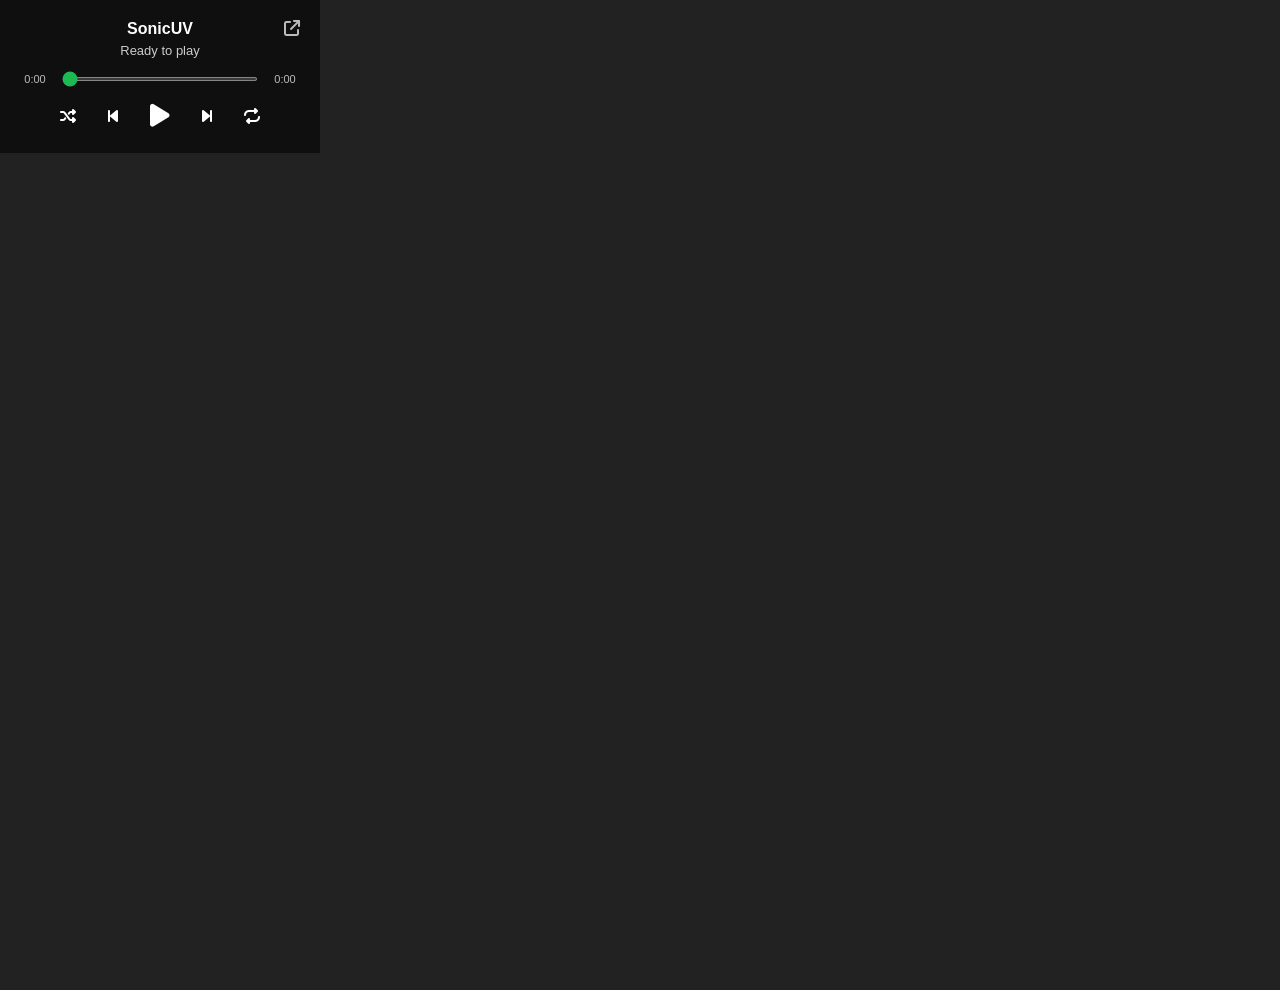
<file: extension/popup.html>
<!DOCTYPE html>
<html lang="en">
<head>
    <meta charset="UTF-8">
    <link rel="stylesheet" href="https://cdnjs.cloudflare.com/ajax/libs/font-awesome/6.5.1/css/all.min.css">
    <style>
        body {
            width: 320px; 
            margin: 0;
            font-family: sans-serif;
            color: white;
            overflow: hidden; 
        }
        
        #blurBg {
            position: absolute; top: -10%; left: -10%; width: 120%; height: 120%;
            background-size: cover; background-position: center;
            background-color: #222; 
            z-index: -1;
        }

        .glass-panel {
            padding: 20px;
            background: rgba(0, 0, 0, 0.55);
            display: flex; flex-direction: column; gap: 15px;
            position: relative; /* Required so we can pin the button to the top right */
        }

        /* --- THE NEW SHORTCUT BUTTON --- */
        #openWebBtn {
            position: absolute;
            top: 15px;
            right: 15px;
            color: #bbb;
            padding: 5px;
        }
        #openWebBtn:hover {
            color: #1db954; /* Lights up green on hover! */
        }

        .info { text-align: center; }
        h4 { margin: 0 0 5px 0; font-size: 16px; font-weight: bold; white-space: nowrap; overflow: hidden; text-overflow: ellipsis; }
        p { margin: 0; font-size: 13px; color: #ccc; white-space: nowrap; overflow: hidden; text-overflow: ellipsis; }
        
        #progressWrapper { display: flex; align-items: center; gap: 10px; }
        #progressWrapper span { font-size: 11px; color: #bbb; width: 30px; text-align: center; }
        #progressBar { flex-grow: 1; cursor: pointer; height: 4px; accent-color: #1db954; }

        .controls { display: flex; justify-content: center; align-items: center; gap: 20px; }
        button { background: none; border: none; font-size: 16px; cursor: pointer; color: white; transition: 0.1s; }
        button:hover { transform: scale(1.1); }
        #playPauseBtn { font-size: 26px; }
        
        .active-btn { color: #1db954 !important; }
    </style>
</head>
<body>
    <div id="blurBg"></div>
    
    <div class="glass-panel">
        <button id="openWebBtn" title="Open Web Player">
            <i class="fa-solid fa-arrow-up-right-from-square"></i>
        </button>

        <div class="info">
            <h4 id="songTitle">SonicUV</h4>
            <p id="songArtist">Ready to play</p>
        </div>
        
        <div id="progressWrapper">
            <span id="currentTime">0:00</span>
            <input type="range" id="progressBar" value="0" step="1">
            <span id="totalTime">0:00</span>
        </div>

        <div class="controls">
            <button id="randomBtn"><i class="fa-solid fa-shuffle"></i></button>
            <button id="prevBtn"><i class="fa-solid fa-backward-step"></i></button>
            <button id="playPauseBtn"><i class="fa-solid fa-play"></i></button>
            <button id="nextBtn"><i class="fa-solid fa-forward-step"></i></button>
            <button id="loopBtn"><i class="fa-solid fa-repeat"></i></button>
        </div>
    </div>

    <script src="popup.js"></script>
</body>
</html>
</file>
